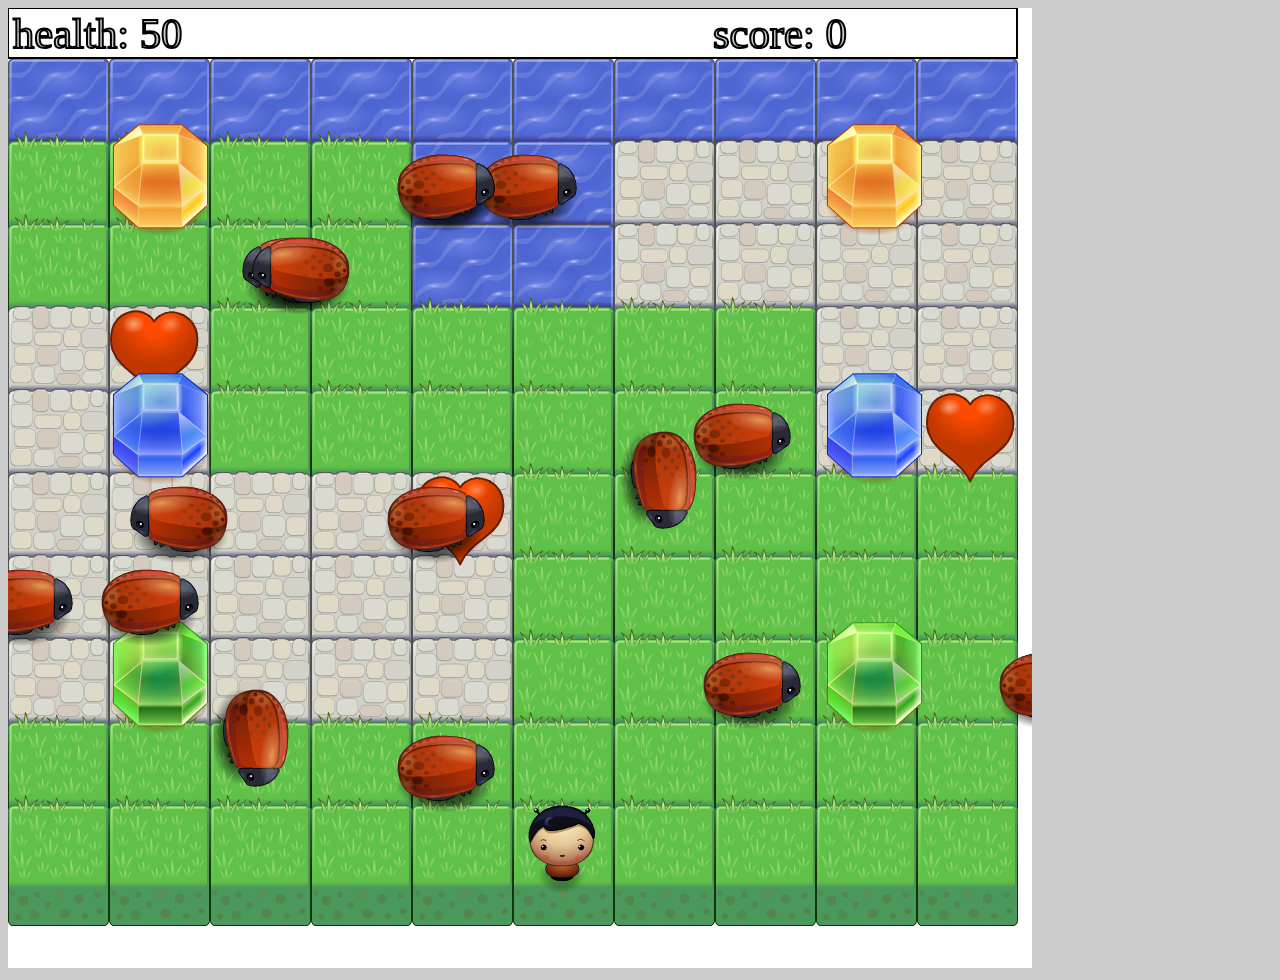
<file: project_game/index.html>
<!DOCTYPE html>
<html>
<head>
    <title>Effective JavaScript: Frogger</title>
    <link rel="stylesheet" href="css/style.css">
</head>
<body>
    <script src="js/resources.js"></script>
    <script src="js/app.js"></script>
    <script src="js/engine.js"></script>
</body>
</html>
</file>
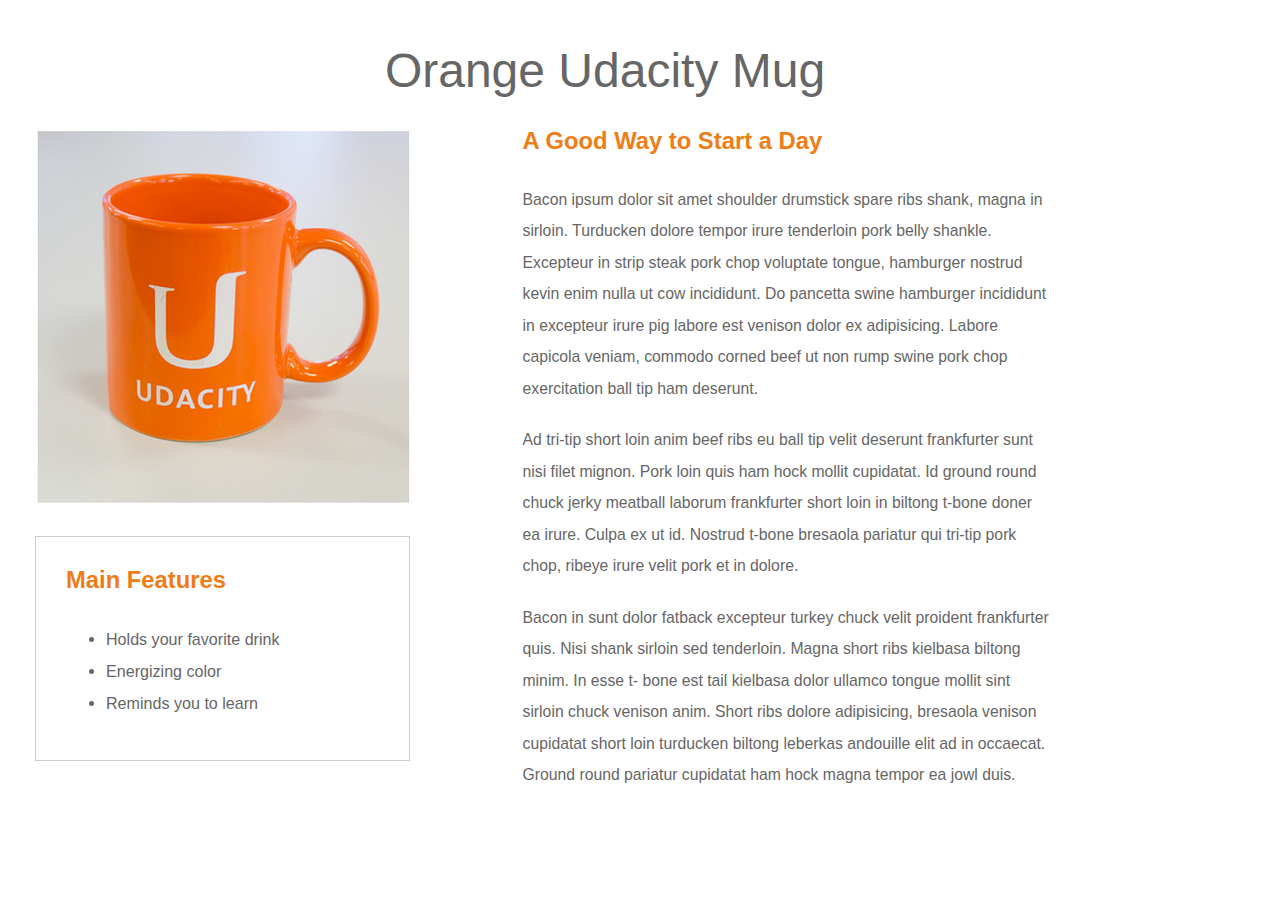
<file: project_sample/index.html>
<!DOCTYPE html>
<html>

<head>
    <link href="css/bootstrap.min.css" rel="stylesheet" type="text/css">
    <link href="css/main.css" rel="stylesheet" type="text/css">

    <title> Web Portfolio </title>
</head>

<body>
    <div class="container">
        <div class="row">
            <div class="col-md-12">
                <h1> Orange Udacity Mug </h1>
            </div>
        </div>

        <div class="row">
            <div class="col-md-5">

                <img class="img-responsive" src="images/mug.png" alt="orange mug">

                <div class="outline">
                    <h2> Main Features </h2>
                    <ul>
                        <li>
                            Holds your favorite drink
                        </li>
                        <li>
                            Energizing color
                        </li>
                        <li>
                            Reminds you to learn
                        </li>
                    </ul>
                </div>
            </div>

            <div class="col-md-7">
                <h2> A Good Way to Start a Day </h2>
                <p>
                    Bacon ipsum dolor sit amet shoulder drumstick spare ribs shank, magna in sirloin. Turducken dolore tempor irure tenderloin pork belly shankle. Excepteur in strip steak pork chop voluptate tongue, hamburger nostrud kevin enim nulla ut cow incididunt. Do pancetta swine hamburger incididunt in excepteur irure pig labore est venison dolor ex adipisicing. Labore capicola veniam, commodo corned beef ut non rump swine pork chop exercitation ball tip ham deserunt.
                </p>

                <p>
                    Ad tri-tip short loin anim beef ribs eu ball tip velit deserunt frankfurter sunt nisi filet mignon. Pork loin quis ham hock mollit cupidatat. Id ground round chuck jerky meatball laborum frankfurter short loin in biltong t-bone doner ea irure. Culpa ex ut id. Nostrud t-bone bresaola pariatur qui tri-tip pork chop, ribeye irure velit pork et in dolore.
                </p>

                <p>
                    Bacon in sunt dolor fatback excepteur turkey chuck velit proident frankfurter quis. Nisi shank sirloin sed tenderloin. Magna short ribs kielbasa biltong minim. In esse t- bone est tail kielbasa dolor ullamco tongue mollit sint sirloin chuck venison anim. Short ribs dolore adipisicing, bresaola venison cupidatat short loin turducken biltong leberkas andouille elit ad in occaecat. Ground round pariatur cupidatat ham hock magna tempor ea jowl duis.
                </p>
            </div>

        </div>
    </div>
    <!-- section for overlay
    <div class="mockup-overlay">
        <img src="images/page-mock.png" alt="ideal look">
    </div>
    -->
</body>

</html>
</file>
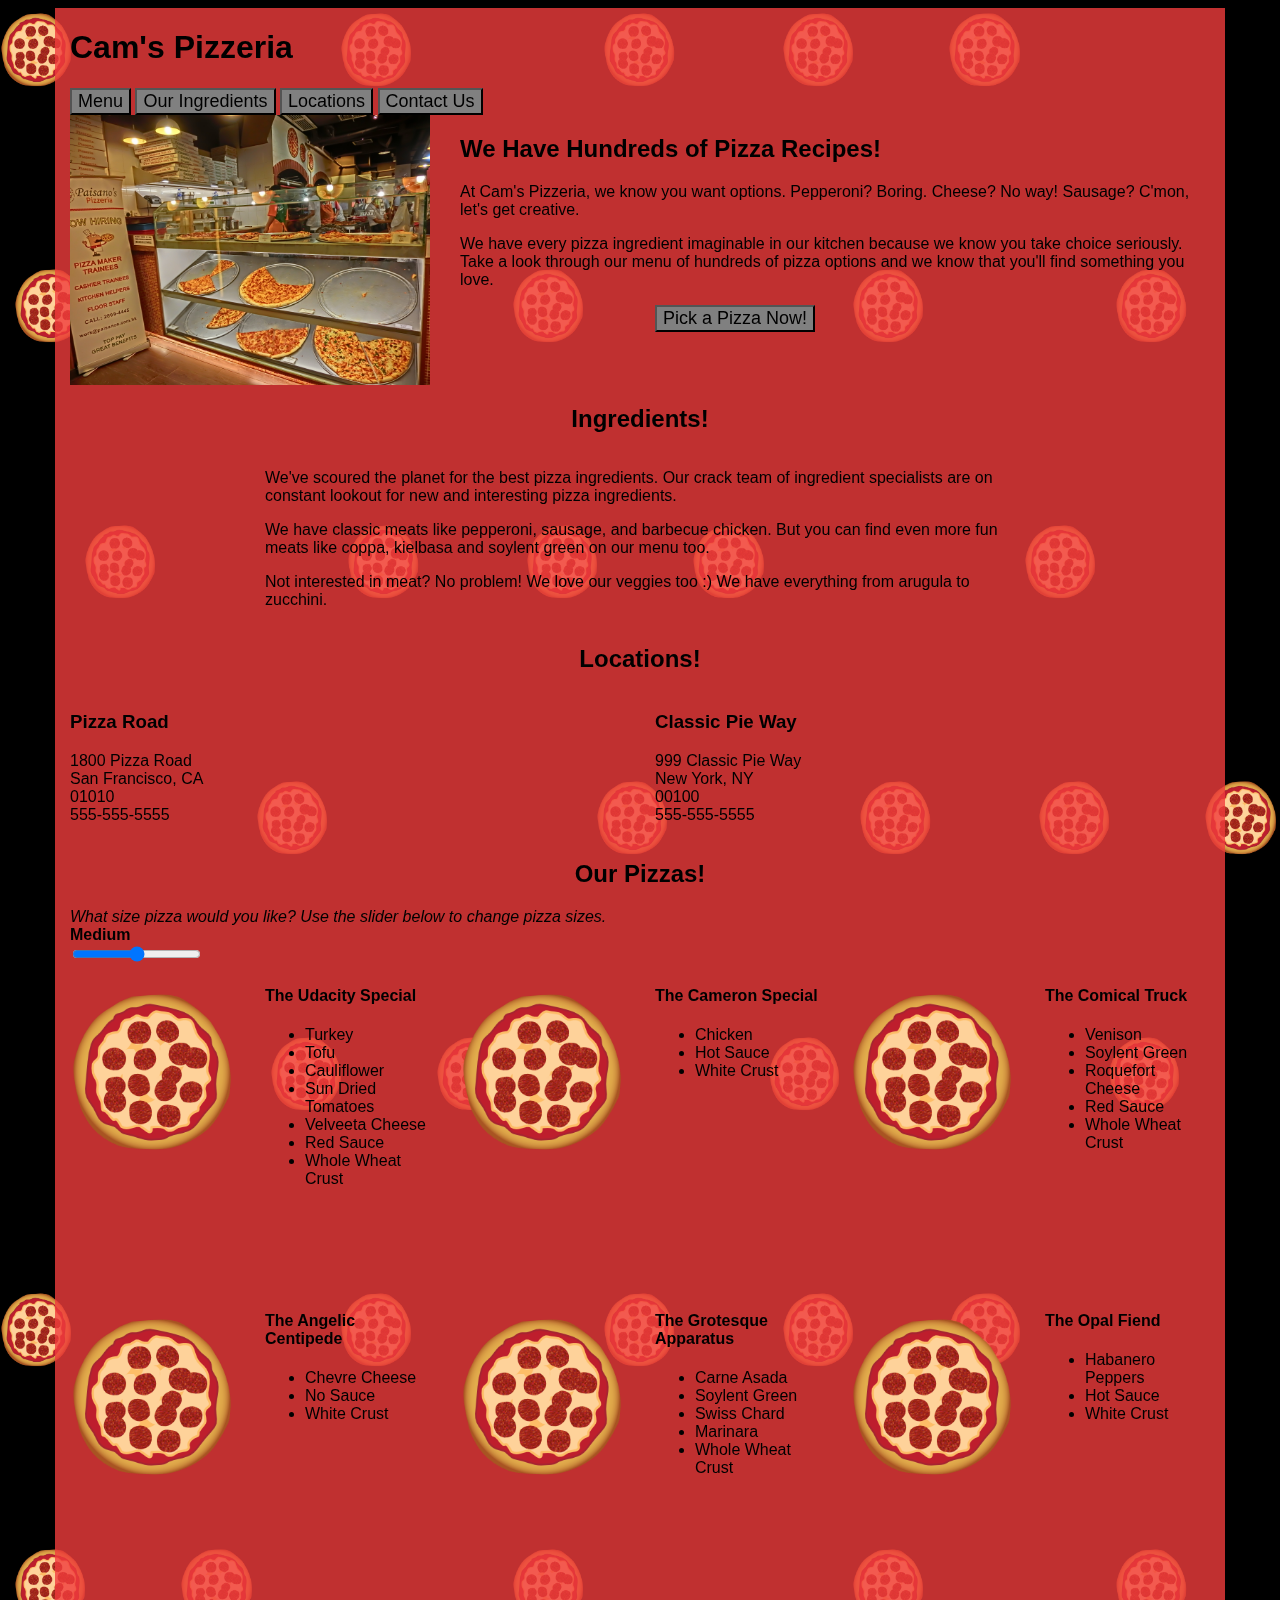
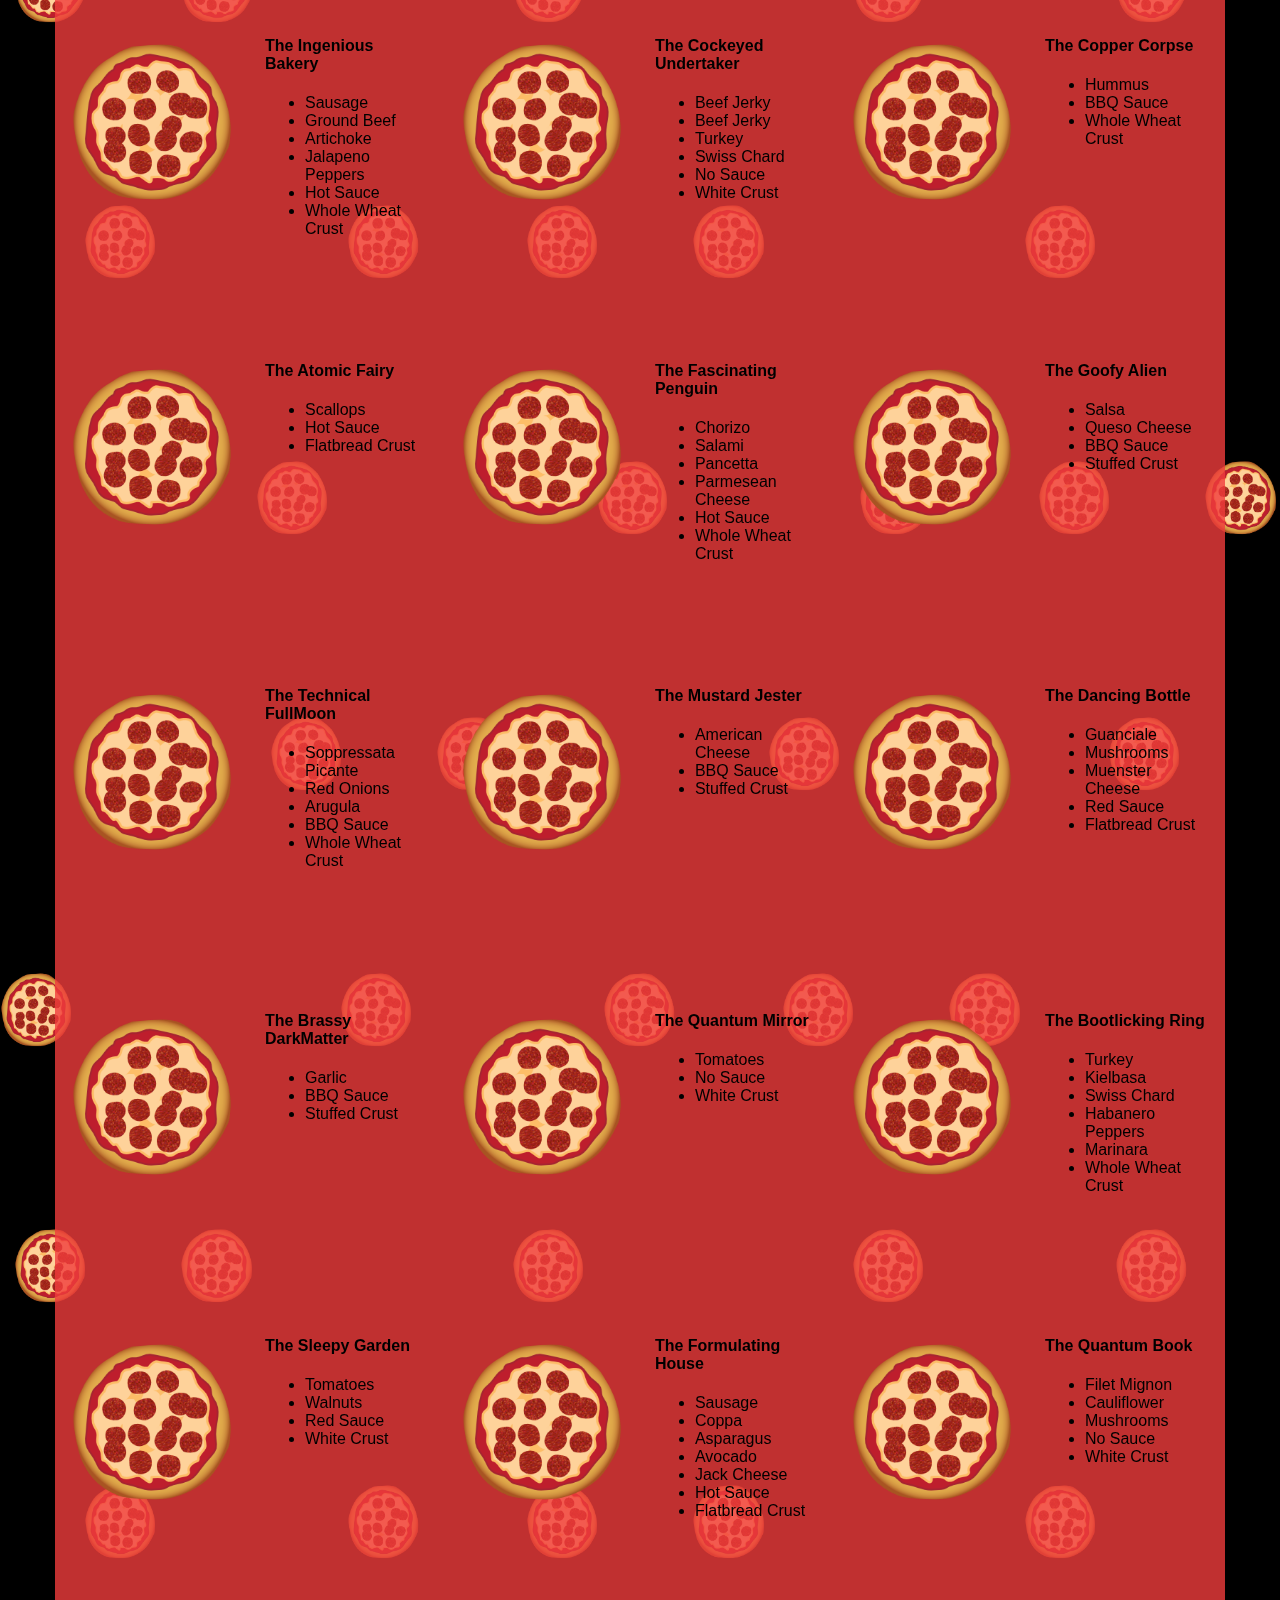
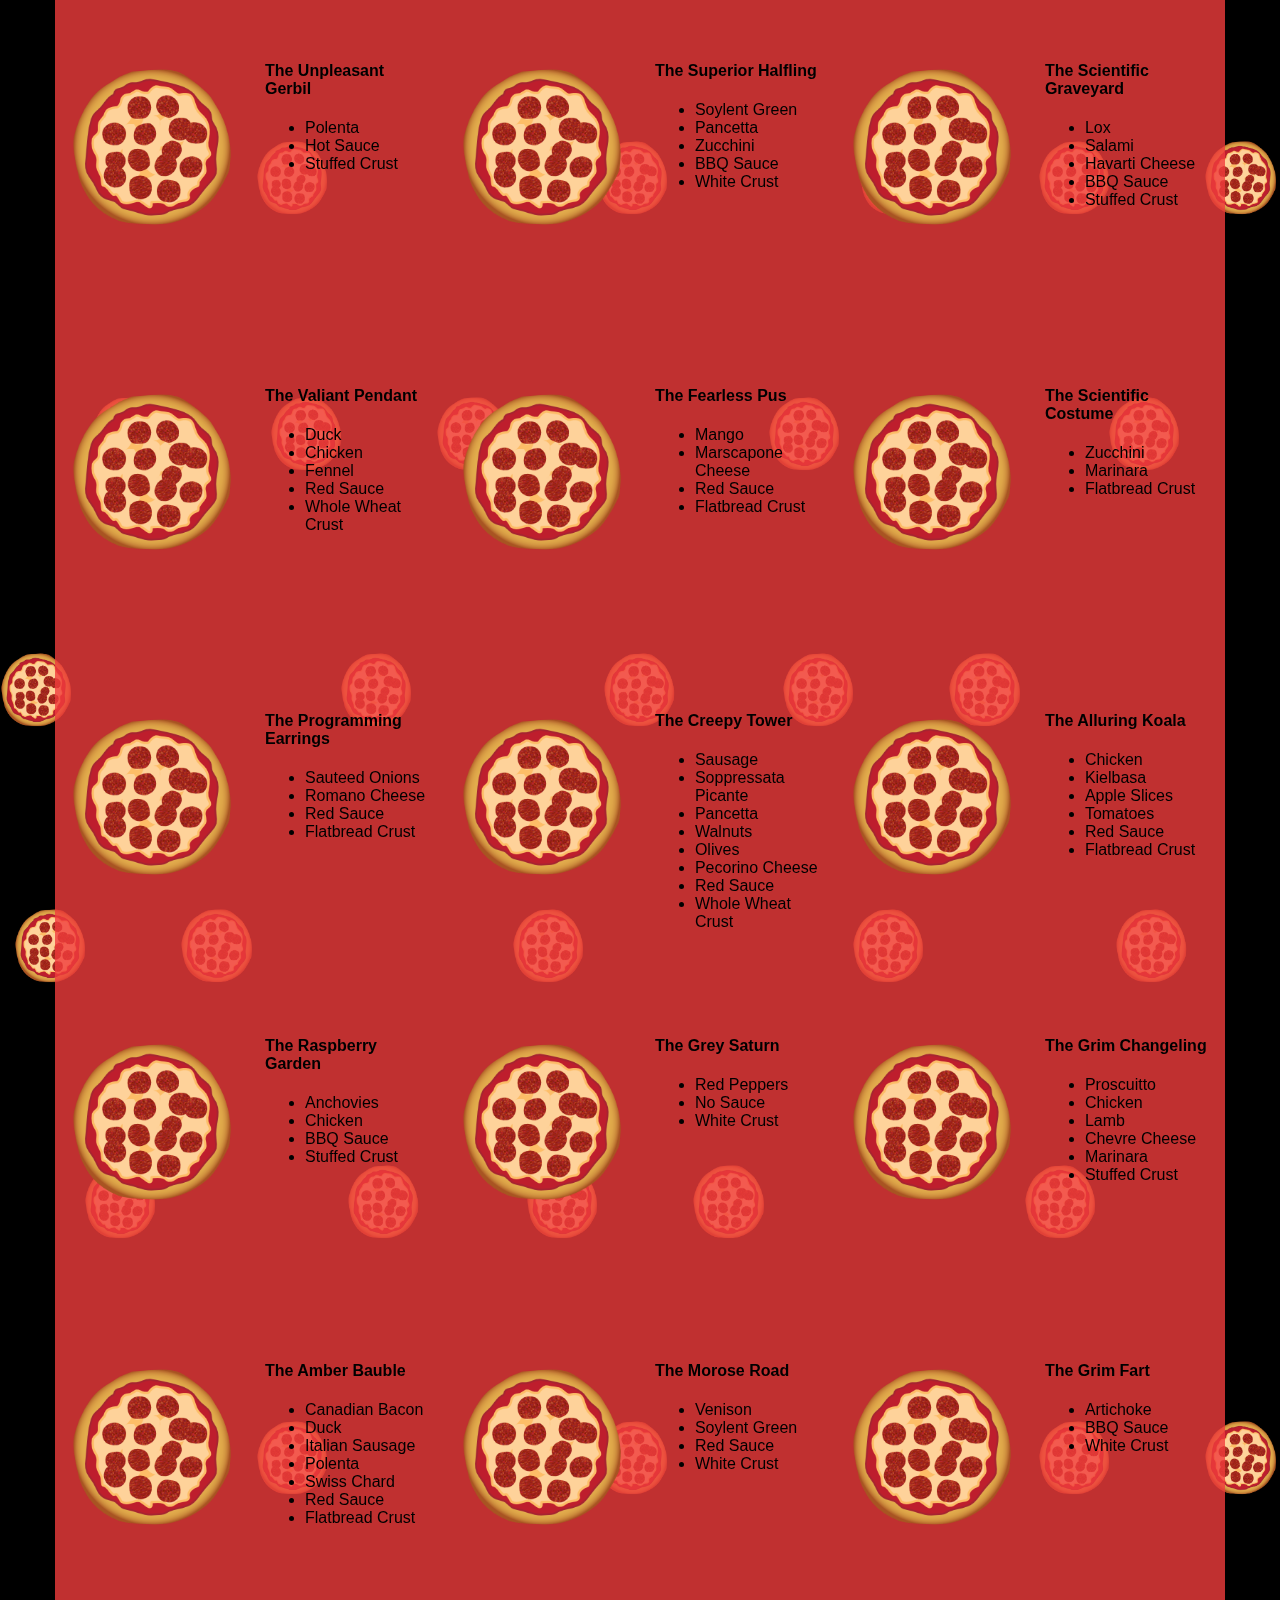
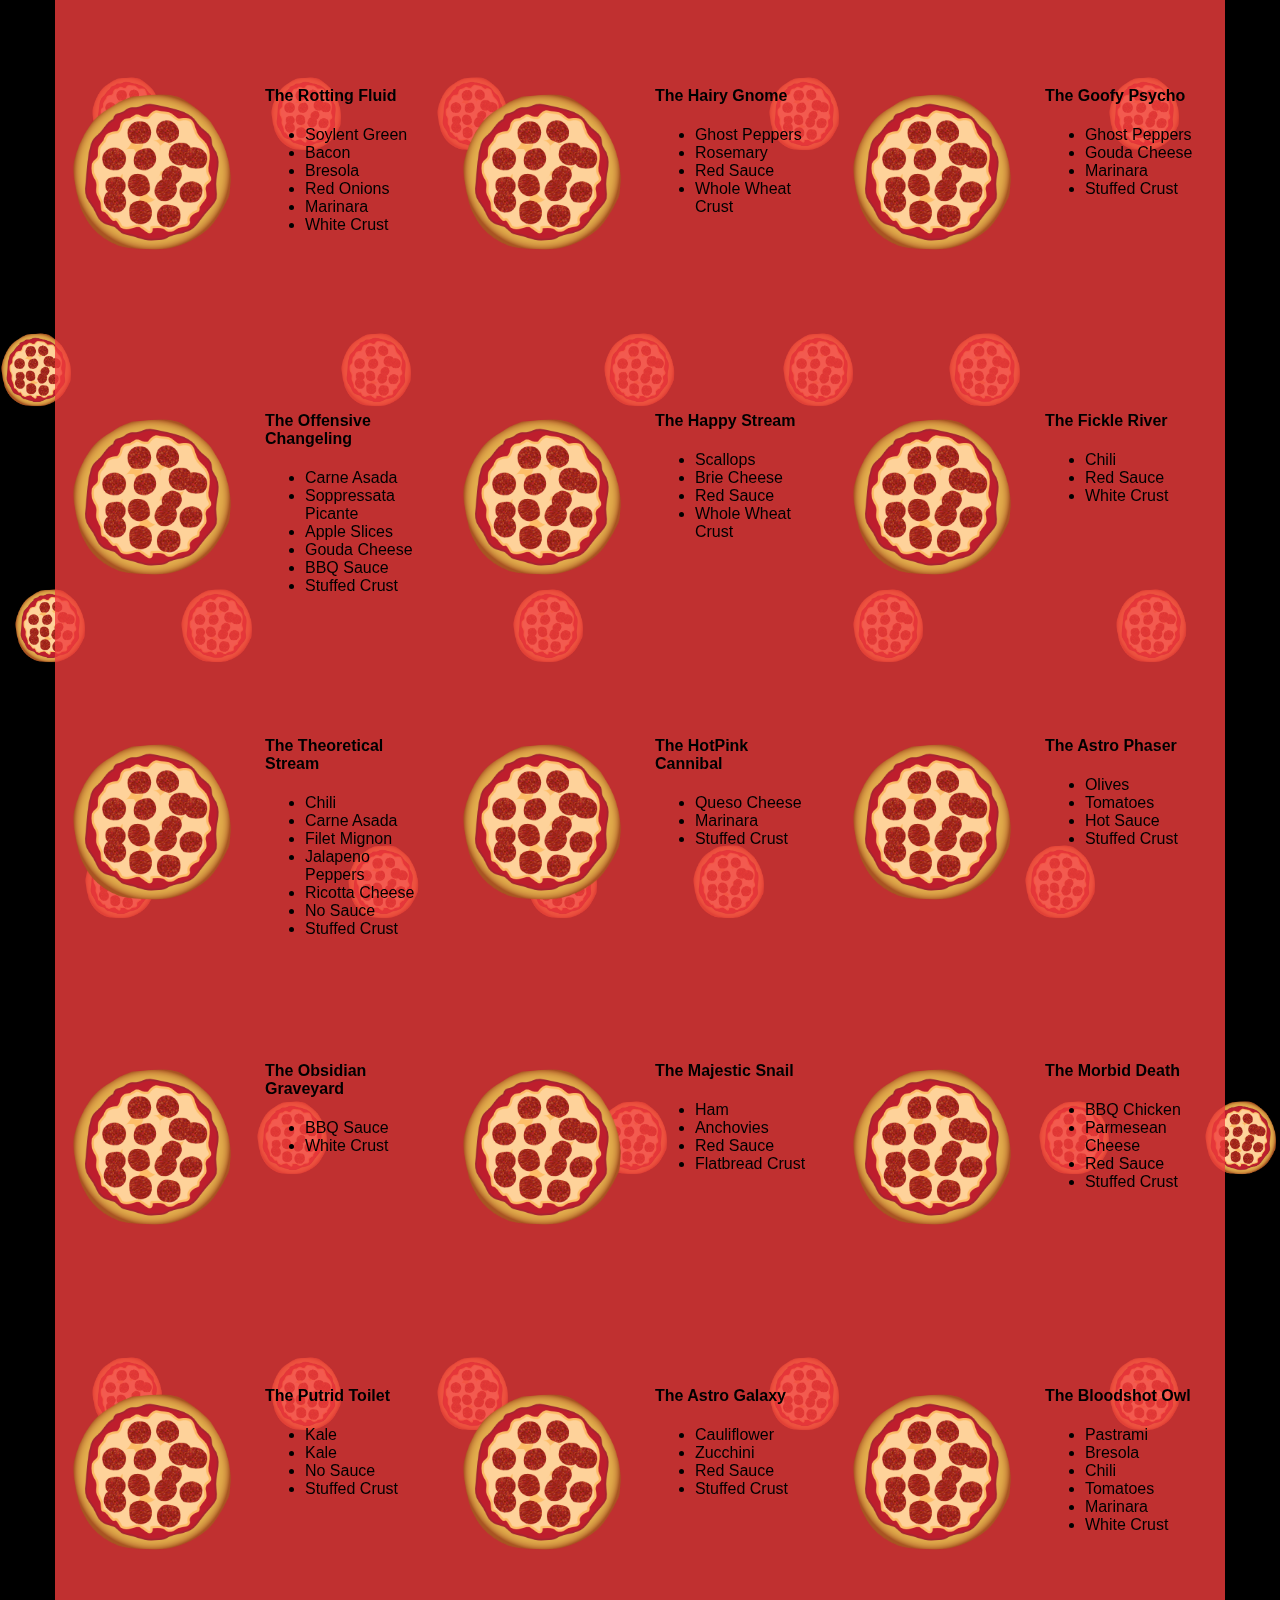
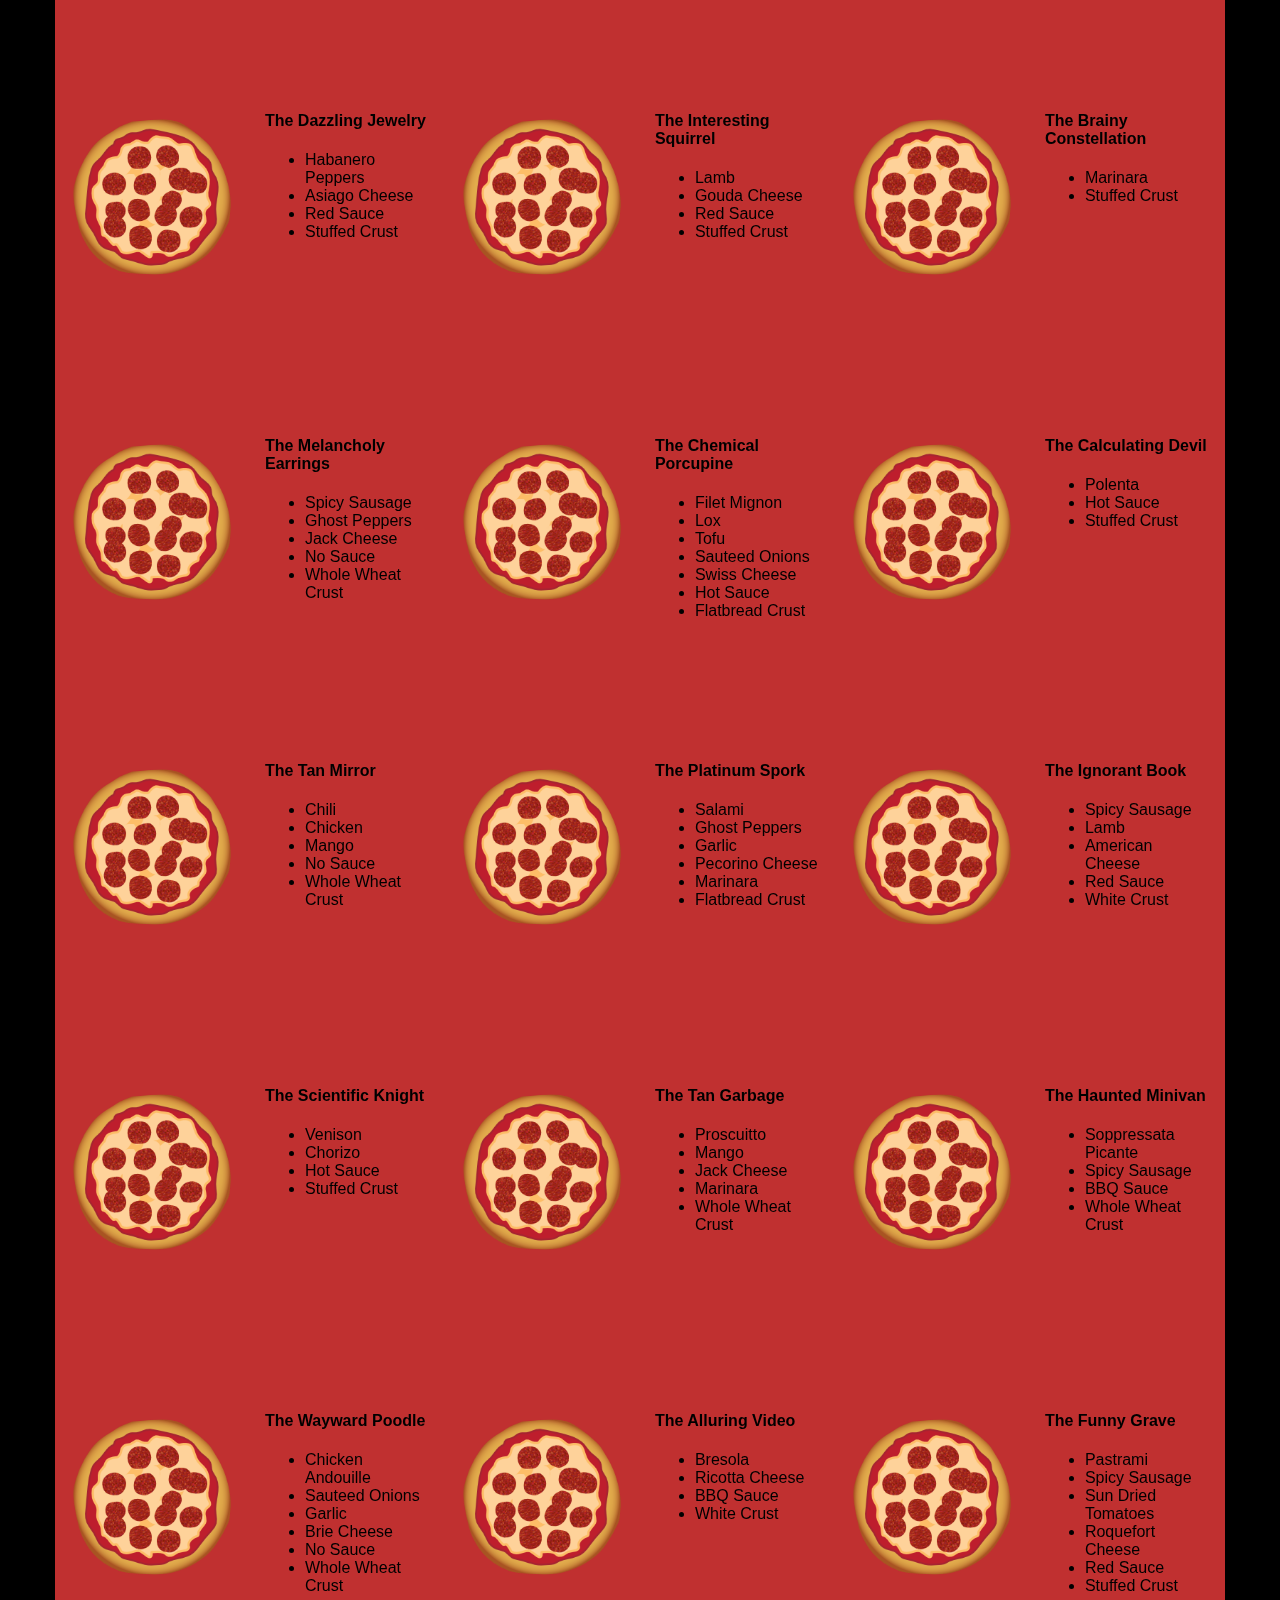
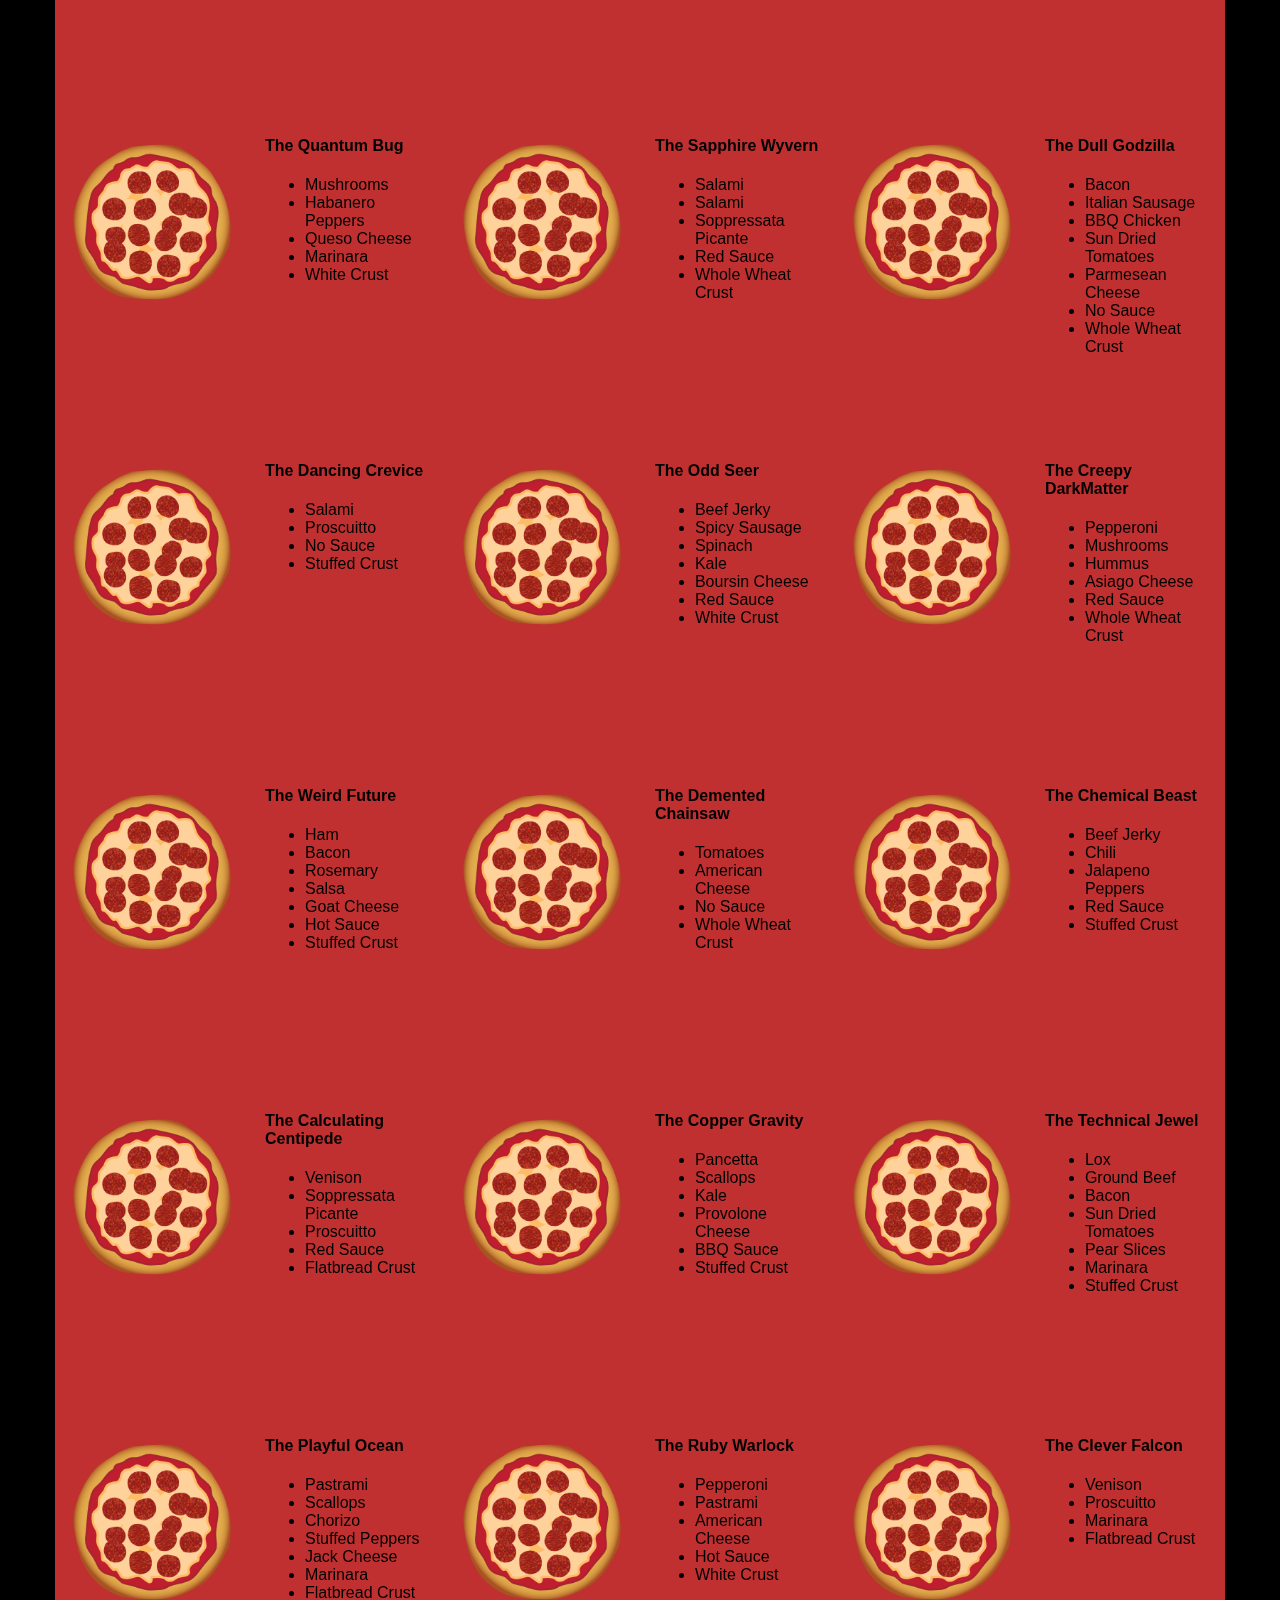
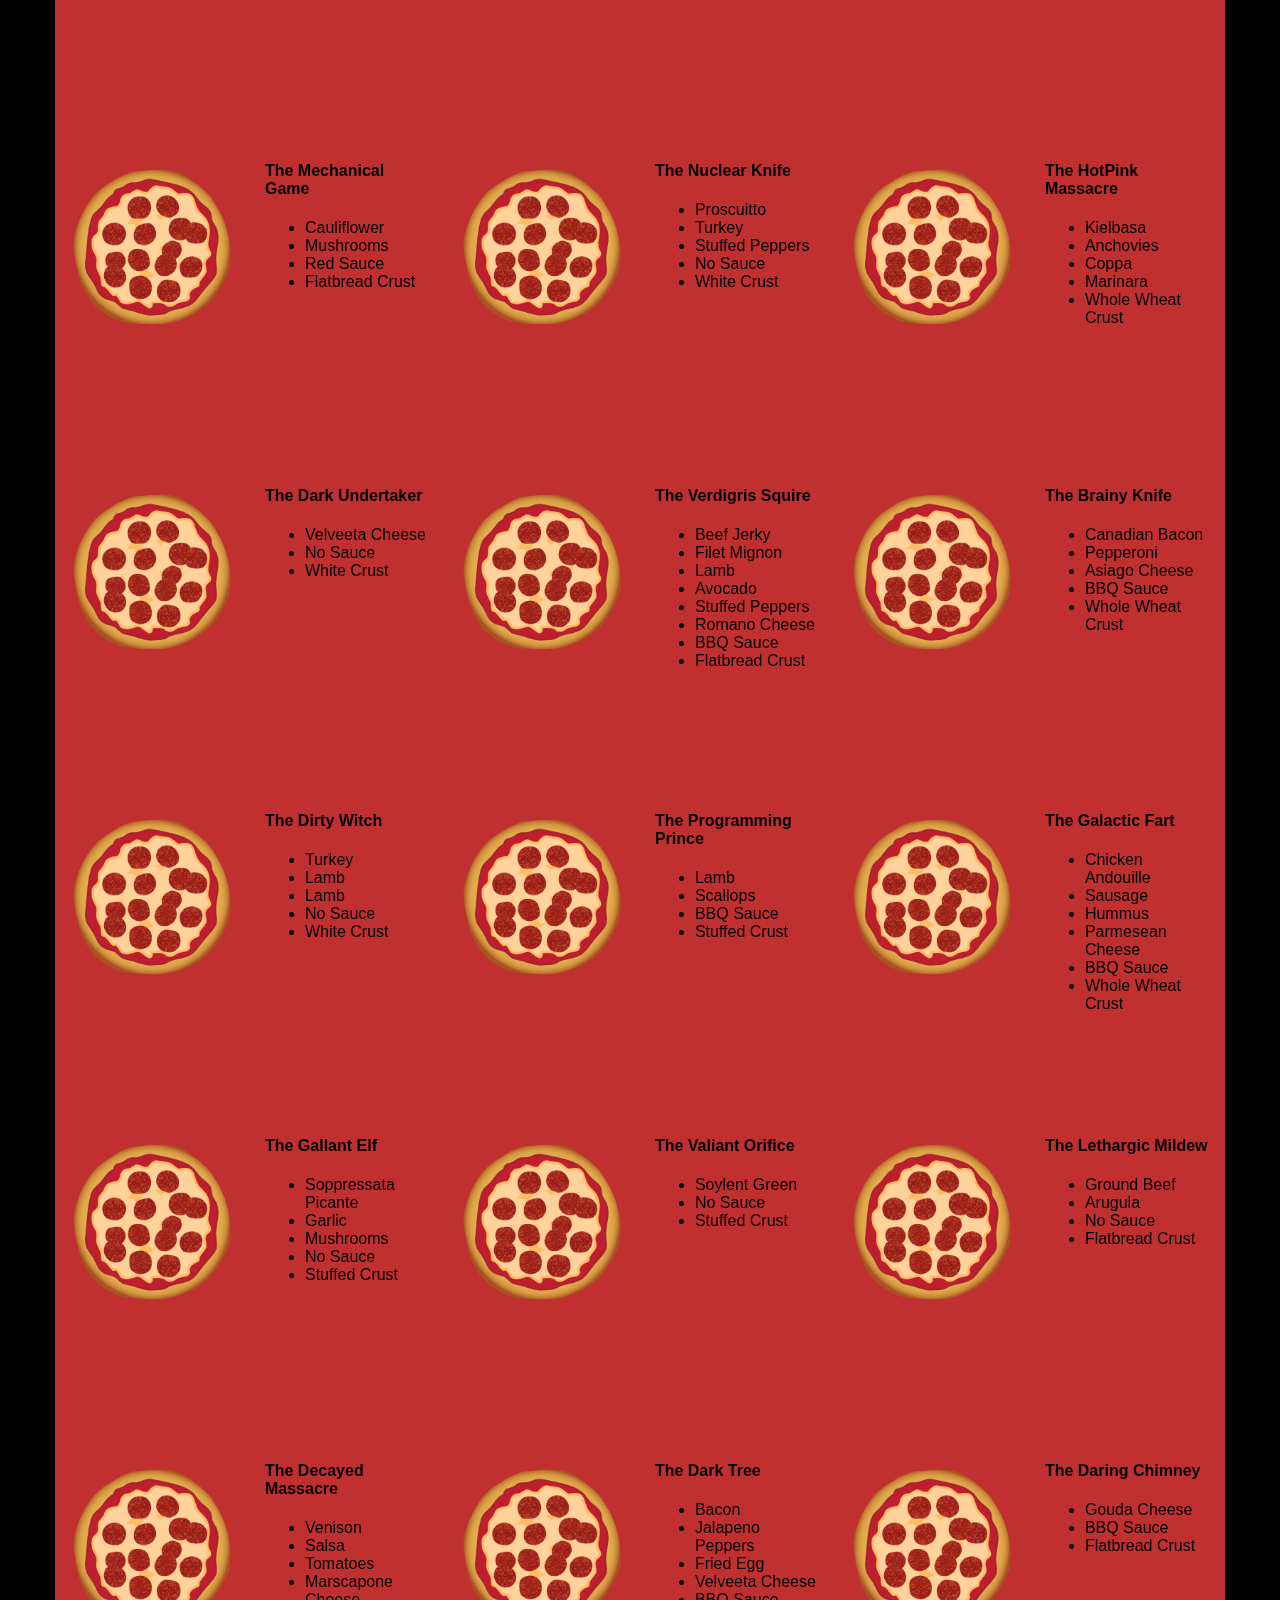
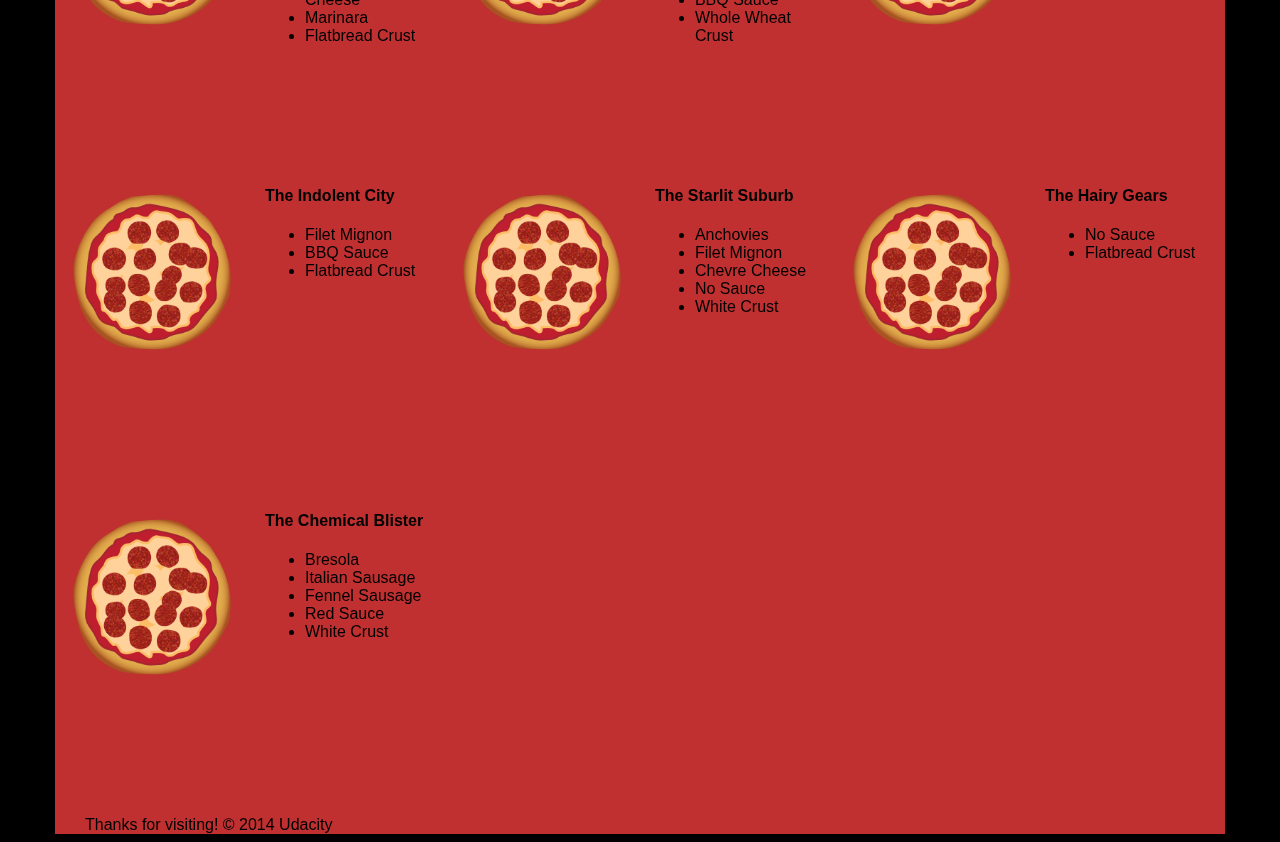
<file: optimize/views/pizza.html>
<!DOCTYPE HTML>
<html>
<head>  
  <link rel="stylesheet" href="css/style.css">
  <link rel="stylesheet" href="css/bootstrap-grid.css">
</head>

<body>
  <div class="container">
    <div id="header" class="row">
      <div class="col-md-6">
        <div class="row">
          <div class="col-md-12">
            <h1>Cam's Pizzeria</h1>
            <div class="row">
              <div id="menu" class="col-md-12">
                <form action="#randomPizzas">
                  <input type="submit" value="Menu">
                </form>
                <form action="#ingredients">
                  <input type="submit" value="Our Ingredients">
                </form>
                <form action="#locations">
                  <input type="submit" value="Locations">
                </form>
                <form action="#" onsubmit="alert('Thanks for clicking! This button doesn\'t do anything because this is a fake pizzeria :\)')">
                  <input type="submit" value="Contact Us">
                </form>
              </div>
            </div>
          </div>
        </div>
      </div>
      <div id="movingPizzas1" class="col-md-6">
      </div>
    </div>
    <div id="callToAction" class="row">
      <div class="col-md-4">
        <img src="images/pizzeria.jpg" class="img-responsive"> <!-- Image credit to: http://commons.wikimedia.org/wiki/File:HK_TST_night_%E5%98%89%E8%98%AD%E9%81%93_Granville_Road_restaurant_Paisano's_Pizzeria_pizza_Dec-2013.JPG -->
      </div>
      <div class="col-md-8">
        <div class="row">
          <div class="col-md-12">
            <h2>We Have Hundreds of Pizza Recipes!</h2>            
            <p>At Cam's Pizzeria, we know you want options. Pepperoni? Boring. Cheese? No way! Sausage? C'mon, let's get creative.</p>

            <p>We have every pizza ingredient imaginable in our kitchen because we know you take choice seriously. Take a look through our menu of hundreds of pizza options and we know that you'll find something you love.</p>
          </div>
        </div>
        <div class="row">
          <div class="col-md-6 col-md-push-3">
            <form action="#randomPizzas">
              <input type="submit" value="Pick a Pizza Now!">
            </form>
          </div>
        </div>
      </div>
    </div>
    <div id="ingredients" class="row">
      <div class="col-md-8 col-md-push-2">
        <div class="row">
          <div class="col-md-12 centered">
            <h2>Ingredients!</h2>
          </div>
        </div>
        <div class="row">
          <div class="col-md-12">
            <p>We've scoured the planet for the best pizza ingredients. Our crack team of ingredient specialists are on constant lookout for new and interesting pizza ingredients.</p>

            <p>We have classic meats like pepperoni, sausage, and barbecue chicken. But you can find even more fun meats like coppa, kielbasa and soylent green on our menu too.</p>

            <p>Not interested in meat? No problem! We love our veggies too :) We have everything from arugula to zucchini.</p>
          </div>
        </div>
      </div>
    </div>
    <div id="locations" class="row">
      <div class="col-md-12">
        <h2 style="text-align: center">Locations!</h2>
        <div class="row">
          <div class="col-md-6">
            <h3>Pizza Road</h3>
            <p>1800 Pizza Road<br>San Francisco, CA<br>01010<br>555-555-5555</p>
          </div>
          <div class="col-md-6">
            <h3>Classic Pie Way</h3>
            <p>999 Classic Pie Way<br>New York, NY<br>00100<br>555-555-5555</p>
          </div>
        </div>
      </div>
    </div>
    <div id="pizzaGenerator" class="row">
      <div class="col-md-12">
        <h2 style="text-align: center">Our Pizzas!</h2>
        <div class="row">
          <div class="col-md-12">
            <em>What size pizza would you like? Use the slider below to change pizza sizes.</em>
          </div>
          <div id="pizzaSize" class="col-md-6">Medium</div>
          <div class="col-md-12">
            <input id="sizeSlider" type="range" min="1" max="3" value="2" step="1" onchange="resizePizzas(this.value)"></input>
          </div>
        </div>
        <div id="randomPizzas" class="row">
          <div id="pizza0" class="randomPizzaContainer" style="width:33.33%;">
            <div class="col-md-6">
              <img src="images/pizza.png" class="img-responsive">
            </div>
            <div class="col-md-6">
              <h4>The Udacity Special</h4>
              <ul>
                <li>Turkey</li>
                <li>Tofu</li>
                <li>Cauliflower</li>
                <li>Sun Dried Tomatoes</li>
                <li>Velveeta Cheese</li>
                <li>Red Sauce</li>
                <li>Whole Wheat Crust</li>
              </ul>
            </div>
          </div>
          <div id="pizza1" class="randomPizzaContainer" style="width:33.33%;">
            <div class="col-md-6">
              <img src="images/pizza.png" class="img-responsive">
            </div>
            <div class="col-md-6">
              <h4>The Cameron Special</h4>
              <ul>
                <li>Chicken</li>
                <li>Hot Sauce</li>
                <li>White Crust</li>
              </ul>
            </div>
          </div>
        </div>
      </div>
    </div>
    <div id="footer" class="col-md-12">Thanks for visiting! &copy; 2014 Udacity</div>
  </div>
  <script type="text/javascript" src="js/main.js"></script>
</body>

</html>
</file>
<file: project_game/css/style.css>
* {
    box-sizing: border-box;
}

body {
    background-color: #CCC;
}

.bgimg {
    position: fixed;
    top: 0;
    left: 0;
    width: 100%;
    z-index: -1;
    opacity: 1;
}

#form-container {
    float: left;
}

#interests-checker {
    float: right;
}

#interest-container {
    float: right;
}

#info-list {
    list-style: none;
}

.greeting {
    color: black;
    text-shadow: 1px 1px 3px rgba(255, 255, 255, .5);
    text-align: center;
}

.interest-list-item {
    padding: 5px;
    border: 2px solid black;
}

#info-container {
    float: right;
    width: 40%;
    padding: 10px;
    margin-right: 10px;
    background-color: rgba(255, 255, 255, 0.7);
}

.googlemap-container {
    float: left;
    width: 60%;
    height: 600px;
    padding: 10px 10px 20px 30px;
}

#map-canvas {
    height: 100%;
    margin: 0;
    padding: 0;
}

@media only screen {
    .googlemap-container {
        width: 100%;
        height: 600px;
        padding: 10px 10px 20px 30px;
    }
    
    #info-container {
        width: 100%;
        padding: 10px;
        margin-right: 10px;
        background-color: rgba(255, 255, 255, 0.7);
        font-size: 2em;
    }
}
</file>
<file: project_sample/css/main.css>
body {
    color: #666666;
    font-family: 'Verdana', sans-serif;
    margin: 25px 20px 20px 20px;
    max-width: 1024px;
}

p {
    font-size: 1.125em;
    line-height: 2em;
    max-width: 530px;
    padding-bottom: 10px;
}

img {
    border: 0;
    padding-bottom: 30px;
}

h1 {
    font-size: 36pt;
    text-align: center;
    padding-bottom: 20px;
}

h2 {
    font-size: 1.7em;
    margin-top: 0;
    padding-bottom: 20px;
    font-weight: bold;
    color: #f07c17;
}

li {
    font-size: 1.15em;
    line-height: 2em;
}

.outline {
    border: 1px solid #ccc;
    padding: 30px;
    max-width: 375px;
}

.mockup-overlay {
    top: 0;
    position: absolute;
    z-index: -1;
    opacity: 0.4;
}
</file>
<file: optimize/views/css/style.css>
/** {
  outline: 1px solid red !important;
}*/
* {
  -webkit-box-sizing: border-box;
  -moz-box-sizing: border-box;
  -box-sizing: border-box;
}

body {
  font-family: "Trebuchet MS", Helvetica, sans-serif;
  background: black;
}

input {
  background: grey;
  font-size: 18px;
}

form {
  display: inline-block;
}

.centered {
  text-align: center;
}

#pizzaSize {
  font-weight: 800;
}

.mover {
  position: fixed;
  width: 256px;
  z-index: -1;
}

.randomPizzaContainer {
  float: left;
  display: flex;
}

.randomPizzaContainer:after {
  content: "";
  display: table;
  clear:both;
}

 .container {
  background-color: rgba(240, 60, 60, 0.8);
}
</file>
